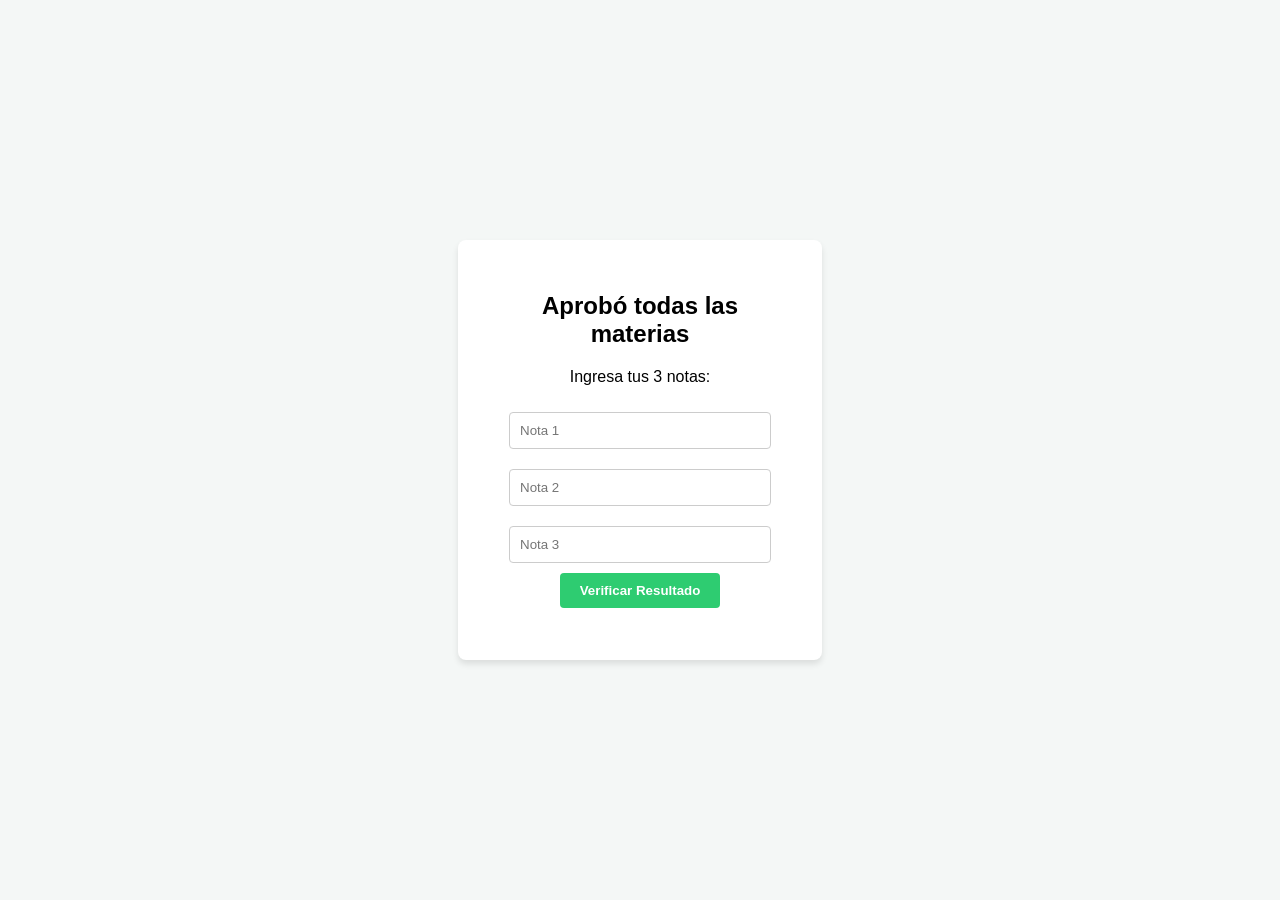
<file: ejercicio2.html>
<!DOCTYPE html>
<html lang="es">
<head>
    <meta charset="UTF-8">
    <title>Ejercicio 56 - Notas</title>
    <link rel="stylesheet" href="css/ejercicio2.css">
</head>
<body>

    <div class="container">
        <h2>Aprobó todas las materias</h2>
        <p>Ingresa tus 3 notas:</p>
        
        <input type="number" id="nota1" placeholder="Nota 1" step="0.1">
        <input type="number" id="nota2" placeholder="Nota 2" step="0.1">
        <input type="number" id="nota3" placeholder="Nota 3" step="0.1">
        
        <button id="btnVerificar">Verificar Resultado</button>
        
        <p id="resultado"></p>
    </div>

    <script src="js/ejercicio2.js"></script>
</body>
</html>
</file>
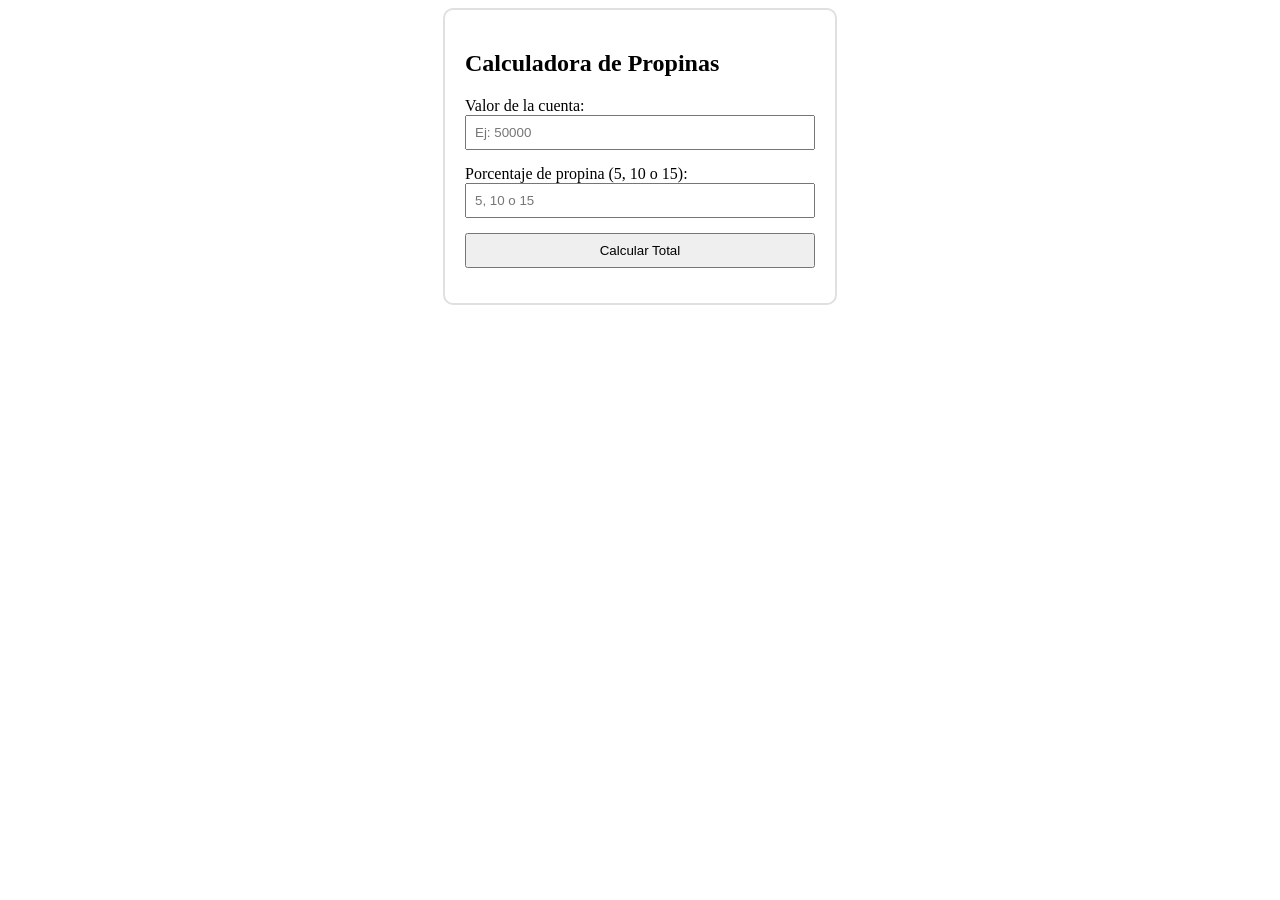
<file: ejercicio3.html>
<!DOCTYPE html>
<html lang="en">
<head>
    <meta charset="UTF-8">
    <meta name="viewport" content="width=device-width, initial-scale=1.0">
    <title>Document</title>
    <link rel="stylesheet" href="css/ejercicio3.css">
</head>
<body>
    <div class="calculator-card">
    <h2>Calculadora de Propinas</h2>
    
    <label>Valor de la cuenta:</label>
    <input type="number" id="cuenta" placeholder="Ej: 50000">
    
    <label>Porcentaje de propina (5, 10 o 15):</label>
    <input type="number" id="porcentaje" placeholder="5, 10 o 15">
    
    <button id="btnCalcular">Calcular Total</button>
    
    <div id="mensajeError" class="error"></div>
    
    <div id="resultado" class="resultado-box" style="display: none;">
        <p>Propina: <span id="valorPropina"></span></p>
        <p>Total a pagar: <span id="valorTotal"></span></p>
    </div>
</div>

<script src="js/ejercicio3.js"></script>
</body>
</html>
</file>
<file: css/ejercicio2.css>
body {
    font-family: Arial, sans-serif;
    display: flex;
    justify-content: center;
    align-items: center;
    height: 100vh;
    background-color: #f4f7f6;
    margin: 0;
}

.container {
    background: white;
    padding: 2rem;
    border-radius: 8px;
    box-shadow: 0 4px 6px rgba(0,0,0,0.1);
    text-align: center;
    width: 300px;
}

input {
    width: 80%;
    padding: 10px;
    margin: 10px 0;
    border: 1px solid #ccc;
    border-radius: 4px;
}

button {
    background-color: #2ecc71;
    color: white;
    border: none;
    padding: 10px 20px;
    border-radius: 4px;
    cursor: pointer;
    font-weight: bold;
}

button:hover {
    background-color: #27ae60;
}

#resultado {
    margin-top: 20px;
    font-weight: bold;
    font-size: 1.1rem;
}
</file>
<file: css/ejercicio3.css>
.calculator-card {
    border: 2px solid #e0e0e0;
    padding: 20px;
    border-radius: 10px;
    max-width: 350px;
    margin: auto;
}

input, button {
    display: block;
    width: 100%;
    margin-bottom: 15px;
    padding: 8px;
    box-sizing: border-box;
}

.error {
    color: #d9534f;
    font-weight: bold;
    margin-bottom: 10px;
}

.resultado-box {
    background-color: #f0fdf4;
    border-left: 5px solid #22c55e;
    padding: 10px;
    margin-top: 15px;
}
</file>
